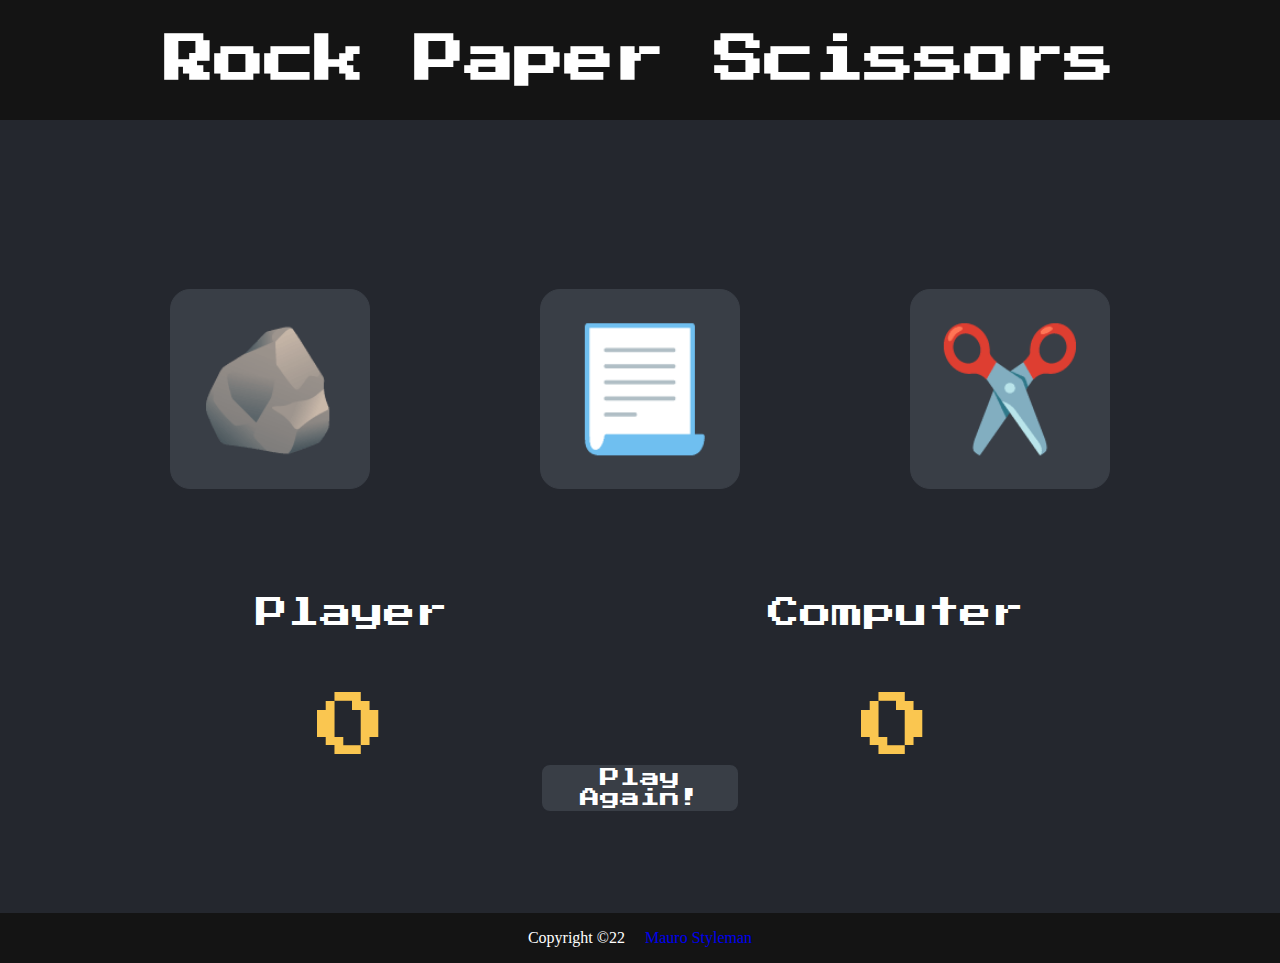
<file: index.html>
<!DOCTYPE html>
<html lang="en">
<head>
    <meta charset="UTF-8">
    <title>Rock Paper Scissors</title>
    <link rel="stylesheet" href="RPS.css">
</head>
<header>
    <h1 id="title">Rock Paper Scissors</h1>
</header>
<body>
<div id="Result"></div>
<div class="ButtonContainer">
    <button id="R_Button">🪨</button>
    <button id="P_Button">📃</button>
    <button id="S_Button">✂️</button>
</div>
<div class="ScoreContainer">
    <div class="PlayerChildContainer">
        <div class="Player">Player</div>
        <div class="Player" id="ChoiceP"></div>
        <div id="P_Win">0</div>
    </div>
    <div class="PlayerChildContainer">
        <div class="Player">Computer</div>
        <div class="Player" id="ChoiceC"></div>
        <div id="C_Win">0</div>
    </div>
</div>
<button id="Reset_Button">Play Again!</button>
</body>
<footer>
    <p>
        Copyright ©22</p>
    <a href="https://github.com/MauroStyleman" target="_blank"> <p>Mauro Styleman</p></a>
</footer>
</html>
<script src="RPS.js"></script>
</file>
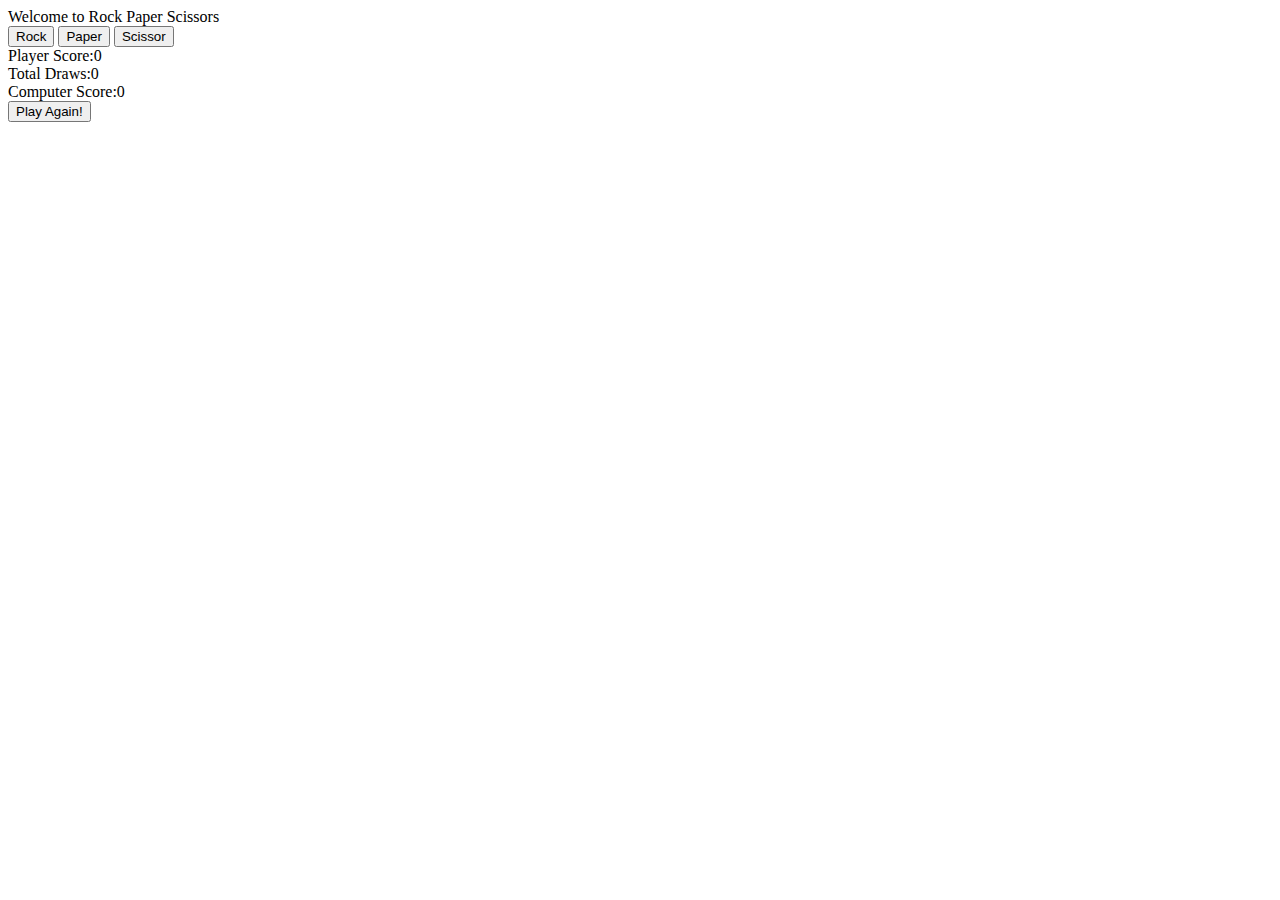
<file: RPS.html>
<!DOCTYPE html>
<html lang="en">
<head>
    <meta charset="UTF-8">
    <title>RPS</title>
</head>
<body>
<div id="Result">Welcome to Rock Paper Scissors</div>
<button id="R_Button">Rock</button>
<button id="P_Button">Paper</button>
<button id="S_Button">Scissor</button>
<div id="EndScore"></div>
<div id="P_Win">Player Score:0</div>
<div id="C_Win">Total Draws:0</div>
<div id="Draw">Computer Score:0</div>
<button id="Reset_Button">Play Again!</button>
</body>
</html>
<script src="RPS.js"></script>
</file>
<file: RPS.css>
@import 'https://fonts.googleapis.com/css?family=Press+Start+2P';

body {
    background-color: #24272e;
    display: flex;
    flex-direction: column;
    margin: 0;


}
#title {
    color: white;
    font-family: 'Press Start 2P', cursive;
    font-weight: bold;
    background-color:#141414 ;
    margin: 0;
    padding: 0.7em;
    text-align: center;
    font-size: 50px;
}
#Result {
    color: white;
    font-family: 'Press Start 2P', cursive;
    font-weight: bold;
    font-size: 34px;
    margin-top: 1.1em;
    text-align: center;
}
.ButtonContainer {
    display: flex;
    justify-content: space-evenly;
}
#P_Button,#R_Button,#S_Button{
    margin-top: 1.1em;
    font-size: 120px;
    width: 200px;
    height: 200px;
    border-radius: 20px;
    border: 1px #393e46 solid;
    cursor: pointer;
    background-color: #393e46;
    margin-bottom: 0.9em;

}
#P_Button:hover,#R_Button:hover,#S_Button:hover{
   border: #fac650 solid 3px;
    width: 2em;
    height: 2em;
}
#P_Button:disabled,#R_Button:disabled,#S_Button:disabled{
    cursor: default;
    pointer-events: none;
}
.ScoreContainer {
    display: flex;
    flex-direction: row;
    justify-content: center;
    gap: 20em;
}
.PlayerChildContainer{
    display: flex;
    flex-direction: column;
    gap: 2em;

}
.Player {
    font-size: 32px;
    color: white;
    font-family: 'Press Start 2P', cursive;
    text-align: center;

}
#P_Win,#C_Win{
    font-size: 70px ;
    color: #fac650;
    text-align: center;
    font-family: 'Press Start 2P', cursive;
}
#ChoiceC,#ChoiceP{
    font-size: 20px;
}
#Reset_Button {
    font-size: 20px;
    width: 200px;
    height: 50px;
    align-self: center;
    border-radius: 10px;
    border: #24272e solid 2px;
    background-color: #393e46;
    color: white;
    font-family: 'Press Start 2P', cursive;
    margin-bottom: 100px;
}
#Reset_Button:hover {
    background-color: #fac650;
    cursor: pointer;
}
footer {
    display: flex;
    flex-direction: row;
    gap: 20px;
    justify-content: center;
    margin-top: auto;
    color: white;
    padding: 0;
    background-color: #141414;

}
footer a {
    text-decoration: none;
}
footer a:visited, footer a:active{
    color: white;
}
</file>
